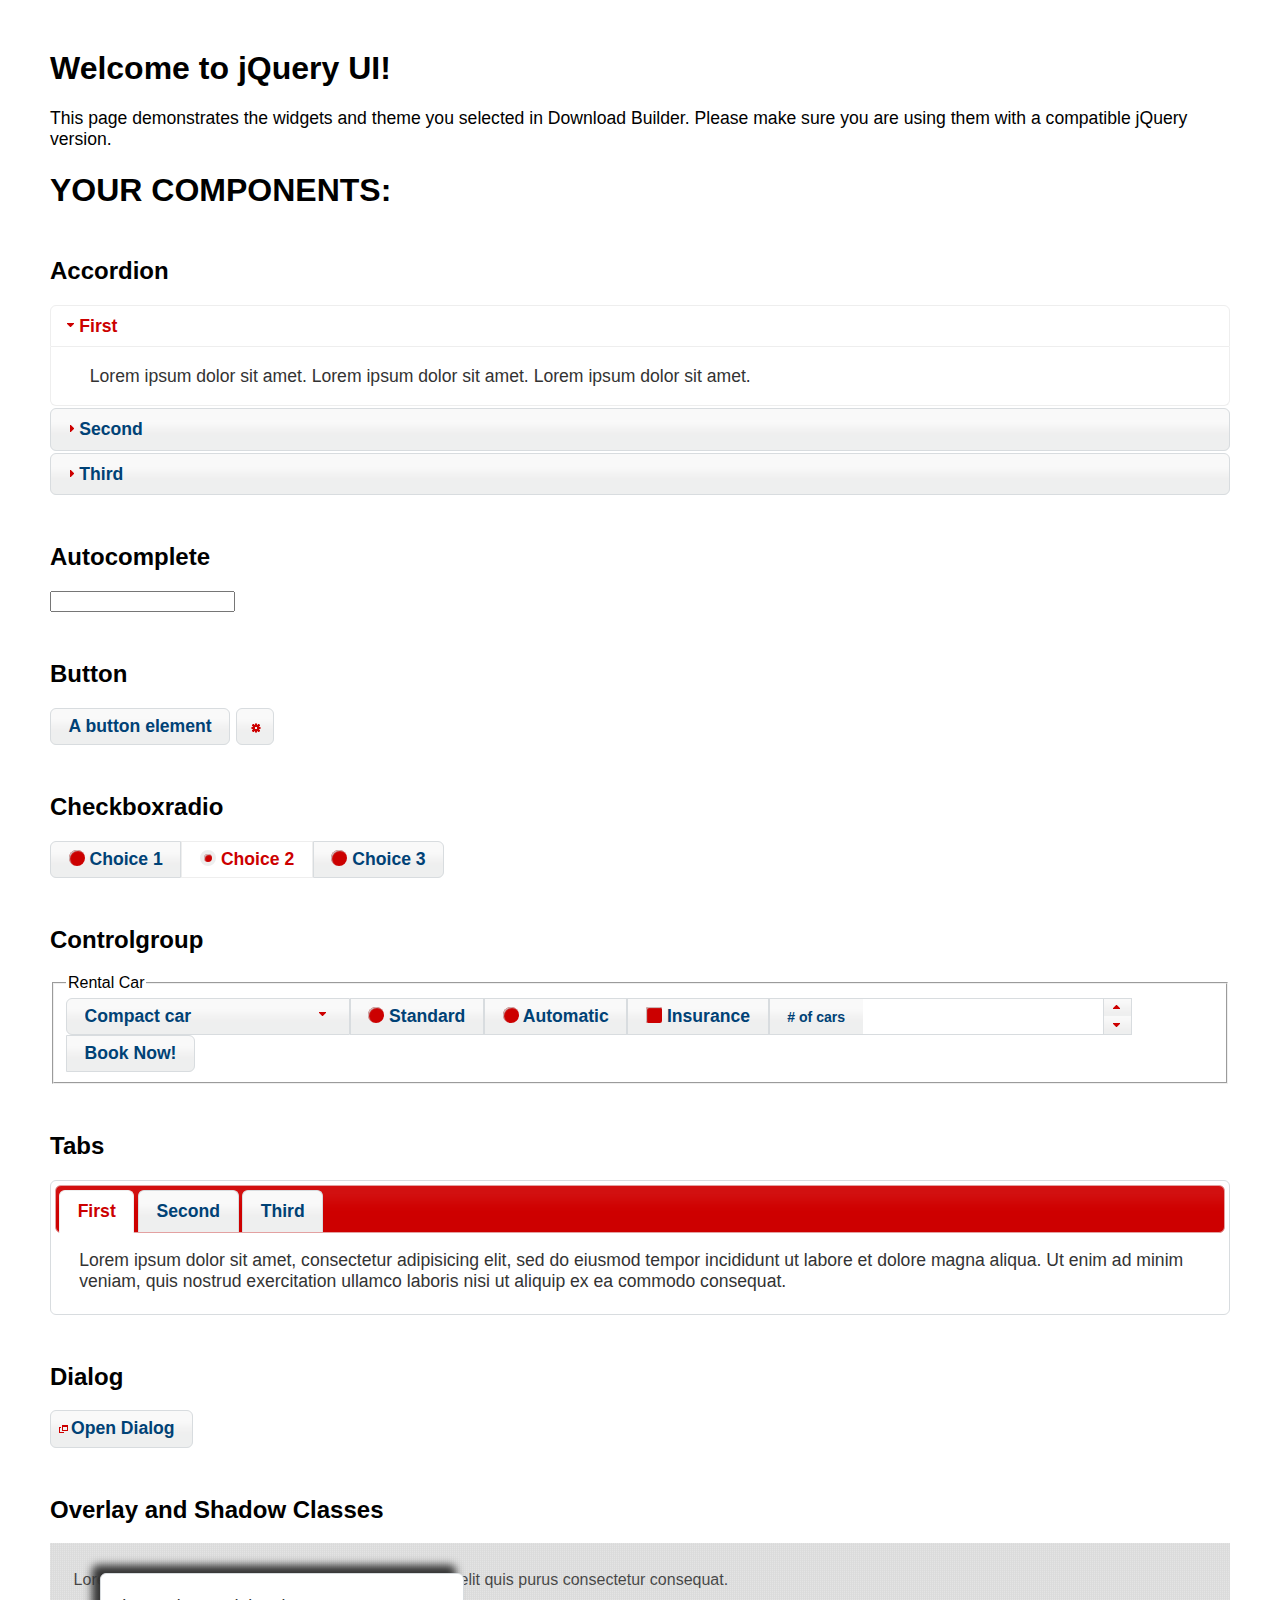
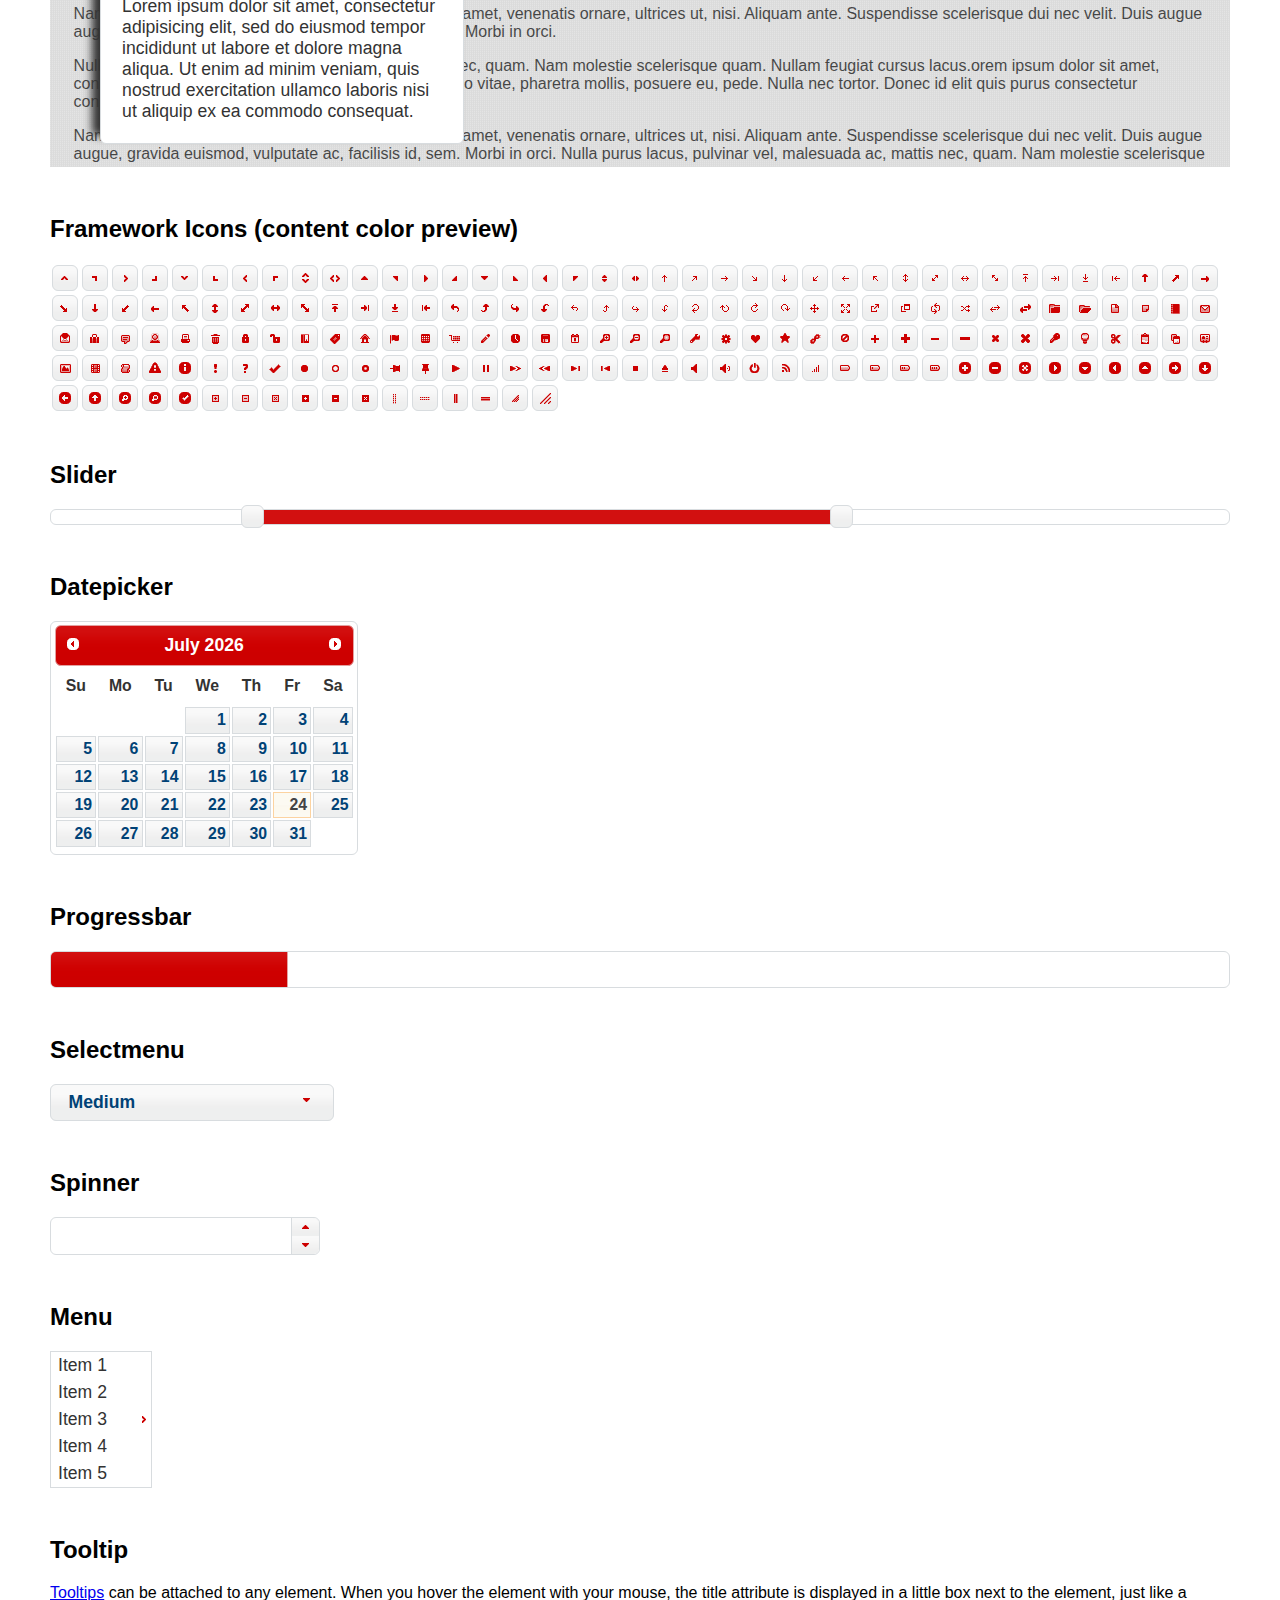
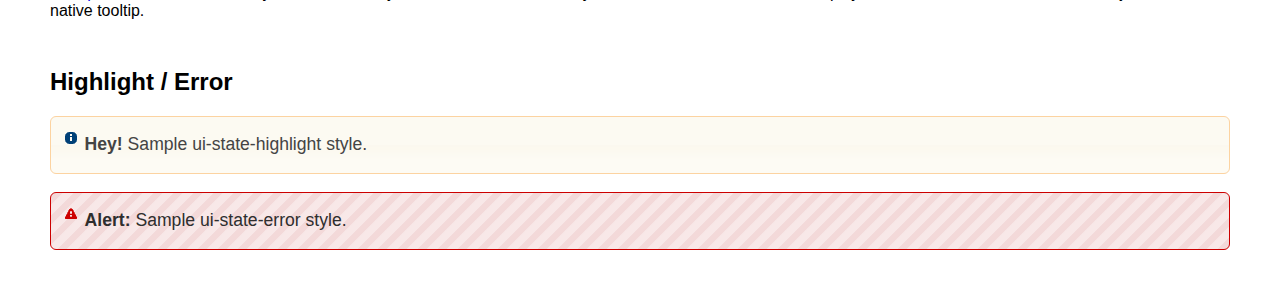
<file: jquery-ui-1.13.0.custom/index.html>
<!doctype html>
<html lang="us">
<head>
	<meta charset="utf-8">
	<title>jQuery UI Example Page</title>
	<link href="jquery-ui.css" rel="stylesheet">
	<style>
	body{
		font-family: "Trebuchet MS", sans-serif;
		margin: 50px;
	}
	.demoHeaders {
		margin-top: 2em;
	}
	#dialog-link {
		padding: .4em 1em .4em 20px;
		text-decoration: none;
		position: relative;
	}
	#dialog-link span.ui-icon {
		margin: 0 5px 0 0;
		position: absolute;
		left: .2em;
		top: 50%;
		margin-top: -8px;
	}
	#icons {
		margin: 0;
		padding: 0;
	}
	#icons li {
		margin: 2px;
		position: relative;
		padding: 4px 0;
		cursor: pointer;
		float: left;
		list-style: none;
	}
	#icons span.ui-icon {
		float: left;
		margin: 0 4px;
	}
	.fakewindowcontain .ui-widget-overlay {
		position: absolute;
	}
	select {
		width: 200px;
	}
	</style>
</head>
<body>

<h1>Welcome to jQuery UI!</h1>

<div class="ui-widget">
	<p>This page demonstrates the widgets and theme you selected in Download Builder. Please make sure you are using them with a compatible jQuery version.</p>
</div>

<h1>YOUR COMPONENTS:</h1>

<!-- Accordion -->
<h2 class="demoHeaders">Accordion</h2>
<div id="accordion">
	<h3>First</h3>
	<div>Lorem ipsum dolor sit amet. Lorem ipsum dolor sit amet. Lorem ipsum dolor sit amet.</div>
	<h3>Second</h3>
	<div>Phasellus mattis tincidunt nibh.</div>
	<h3>Third</h3>
	<div>Nam dui erat, auctor a, dignissim quis.</div>
</div>

<!-- Autocomplete -->
<h2 class="demoHeaders">Autocomplete</h2>
<div>
	<input id="autocomplete" title="type &quot;a&quot;">
</div>

<!-- Button -->
<h2 class="demoHeaders">Button</h2>
<button id="button">A button element</button>
<button id="button-icon">An icon-only button</button>

<!-- Checkboxradio -->
<h2 class="demoHeaders">Checkboxradio</h2>
<form style="margin-top: 1em;">
	<div id="radioset">
		<input type="radio" id="radio1" name="radio"><label for="radio1">Choice 1</label>
		<input type="radio" id="radio2" name="radio" checked="checked"><label for="radio2">Choice 2</label>
		<input type="radio" id="radio3" name="radio"><label for="radio3">Choice 3</label>
	</div>
</form>

<!-- Controlgroup -->
<h2 class="demoHeaders">Controlgroup</h2>
<fieldset>
	<legend>Rental Car</legend>
	<div id="controlgroup">
		<select id="car-type">
			<option>Compact car</option>
			<option>Midsize car</option>
			<option>Full size car</option>
			<option>SUV</option>
			<option>Luxury</option>
			<option>Truck</option>
			<option>Van</option>
		</select>
		<label for="transmission-standard">Standard</label>
		<input type="radio" name="transmission" id="transmission-standard">
		<label for="transmission-automatic">Automatic</label>
		<input type="radio" name="transmission" id="transmission-automatic">
		<label for="insurance">Insurance</label>
		<input type="checkbox" name="insurance" id="insurance">
		<label for="horizontal-spinner" class="ui-controlgroup-label"># of cars</label>
		<input id="horizontal-spinner" class="ui-spinner-input">
		<button>Book Now!</button>
	</div>
</fieldset>

<!-- Tabs -->
<h2 class="demoHeaders">Tabs</h2>
<div id="tabs">
	<ul>
		<li><a href="#tabs-1">First</a></li>
		<li><a href="#tabs-2">Second</a></li>
		<li><a href="#tabs-3">Third</a></li>
	</ul>
	<div id="tabs-1">Lorem ipsum dolor sit amet, consectetur adipisicing elit, sed do eiusmod tempor incididunt ut labore et dolore magna aliqua. Ut enim ad minim veniam, quis nostrud exercitation ullamco laboris nisi ut aliquip ex ea commodo consequat.</div>
	<div id="tabs-2">Phasellus mattis tincidunt nibh. Cras orci urna, blandit id, pretium vel, aliquet ornare, felis. Maecenas scelerisque sem non nisl. Fusce sed lorem in enim dictum bibendum.</div>
	<div id="tabs-3">Nam dui erat, auctor a, dignissim quis, sollicitudin eu, felis. Pellentesque nisi urna, interdum eget, sagittis et, consequat vestibulum, lacus. Mauris porttitor ullamcorper augue.</div>
</div>

<h2 class="demoHeaders">Dialog</h2>
<p>
	<button id="dialog-link" class="ui-button ui-corner-all ui-widget">
		<span class="ui-icon ui-icon-newwin"></span>Open Dialog
	</button>
</p>

<h2 class="demoHeaders">Overlay and Shadow Classes</h2>
<div style="position: relative; width: 96%; height: 200px; padding:1% 2%; overflow:hidden;" class="fakewindowcontain">
	<p>Lorem ipsum dolor sit amet,  Nulla nec tortor. Donec id elit quis purus consectetur consequat. </p><p>Nam congue semper tellus. Sed erat dolor, dapibus sit amet, venenatis ornare, ultrices ut, nisi. Aliquam ante. Suspendisse scelerisque dui nec velit. Duis augue augue, gravida euismod, vulputate ac, facilisis id, sem. Morbi in orci. </p><p>Nulla purus lacus, pulvinar vel, malesuada ac, mattis nec, quam. Nam molestie scelerisque quam. Nullam feugiat cursus lacus.orem ipsum dolor sit amet, consectetur adipiscing elit. Donec libero risus, commodo vitae, pharetra mollis, posuere eu, pede. Nulla nec tortor. Donec id elit quis purus consectetur consequat. </p><p>Nam congue semper tellus. Sed erat dolor, dapibus sit amet, venenatis ornare, ultrices ut, nisi. Aliquam ante. Suspendisse scelerisque dui nec velit. Duis augue augue, gravida euismod, vulputate ac, facilisis id, sem. Morbi in orci. Nulla purus lacus, pulvinar vel, malesuada ac, mattis nec, quam. Nam molestie scelerisque quam. </p><p>Nullam feugiat cursus lacus.orem ipsum dolor sit amet, consectetur adipiscing elit. Donec libero risus, commodo vitae, pharetra mollis, posuere eu, pede. Nulla nec tortor. Donec id elit quis purus consectetur consequat. Nam congue semper tellus. Sed erat dolor, dapibus sit amet, venenatis ornare, ultrices ut, nisi. Aliquam ante. </p><p>Suspendisse scelerisque dui nec velit. Duis augue augue, gravida euismod, vulputate ac, facilisis id, sem. Morbi in orci. Nulla purus lacus, pulvinar vel, malesuada ac, mattis nec, quam. Nam molestie scelerisque quam. Nullam feugiat cursus lacus.orem ipsum dolor sit amet, consectetur adipiscing elit. Donec libero risus, commodo vitae, pharetra mollis, posuere eu, pede. Nulla nec tortor. Donec id elit quis purus consectetur consequat. Nam congue semper tellus. Sed erat dolor, dapibus sit amet, venenatis ornare, ultrices ut, nisi. </p>

	<!-- ui-dialog -->
	<div class="ui-widget-overlay ui-front"></div>
	<div style="position: absolute; width: 320px; left: 50px; top: 30px; padding: 1.2em" class="ui-widget ui-front ui-widget-content ui-corner-all ui-widget-shadow">
		Lorem ipsum dolor sit amet, consectetur adipisicing elit, sed do eiusmod tempor incididunt ut labore et dolore magna aliqua. Ut enim ad minim veniam, quis nostrud exercitation ullamco laboris nisi ut aliquip ex ea commodo consequat.
	</div>

</div>

<!-- ui-dialog -->
<div id="dialog" title="Dialog Title">
	<p>Lorem ipsum dolor sit amet, consectetur adipisicing elit, sed do eiusmod tempor incididunt ut labore et dolore magna aliqua. Ut enim ad minim veniam, quis nostrud exercitation ullamco laboris nisi ut aliquip ex ea commodo consequat.</p>
</div>


<h2 class="demoHeaders">Framework Icons (content color preview)</h2>
<ul id="icons" class="ui-widget ui-helper-clearfix">
	<li class="ui-state-default ui-corner-all" title=".ui-icon-caret-1-n"><span class="ui-icon ui-icon-caret-1-n"></span></li>
	<li class="ui-state-default ui-corner-all" title=".ui-icon-caret-1-ne"><span class="ui-icon ui-icon-caret-1-ne"></span></li>
	<li class="ui-state-default ui-corner-all" title=".ui-icon-caret-1-e"><span class="ui-icon ui-icon-caret-1-e"></span></li>
	<li class="ui-state-default ui-corner-all" title=".ui-icon-caret-1-se"><span class="ui-icon ui-icon-caret-1-se"></span></li>
	<li class="ui-state-default ui-corner-all" title=".ui-icon-caret-1-s"><span class="ui-icon ui-icon-caret-1-s"></span></li>
	<li class="ui-state-default ui-corner-all" title=".ui-icon-caret-1-sw"><span class="ui-icon ui-icon-caret-1-sw"></span></li>
	<li class="ui-state-default ui-corner-all" title=".ui-icon-caret-1-w"><span class="ui-icon ui-icon-caret-1-w"></span></li>
	<li class="ui-state-default ui-corner-all" title=".ui-icon-caret-1-nw"><span class="ui-icon ui-icon-caret-1-nw"></span></li>
	<li class="ui-state-default ui-corner-all" title=".ui-icon-caret-2-n-s"><span class="ui-icon ui-icon-caret-2-n-s"></span></li>
	<li class="ui-state-default ui-corner-all" title=".ui-icon-caret-2-e-w"><span class="ui-icon ui-icon-caret-2-e-w"></span></li>
	<li class="ui-state-default ui-corner-all" title=".ui-icon-triangle-1-n"><span class="ui-icon ui-icon-triangle-1-n"></span></li>
	<li class="ui-state-default ui-corner-all" title=".ui-icon-triangle-1-ne"><span class="ui-icon ui-icon-triangle-1-ne"></span></li>
	<li class="ui-state-default ui-corner-all" title=".ui-icon-triangle-1-e"><span class="ui-icon ui-icon-triangle-1-e"></span></li>
	<li class="ui-state-default ui-corner-all" title=".ui-icon-triangle-1-se"><span class="ui-icon ui-icon-triangle-1-se"></span></li>
	<li class="ui-state-default ui-corner-all" title=".ui-icon-triangle-1-s"><span class="ui-icon ui-icon-triangle-1-s"></span></li>
	<li class="ui-state-default ui-corner-all" title=".ui-icon-triangle-1-sw"><span class="ui-icon ui-icon-triangle-1-sw"></span></li>
	<li class="ui-state-default ui-corner-all" title=".ui-icon-triangle-1-w"><span class="ui-icon ui-icon-triangle-1-w"></span></li>
	<li class="ui-state-default ui-corner-all" title=".ui-icon-triangle-1-nw"><span class="ui-icon ui-icon-triangle-1-nw"></span></li>
	<li class="ui-state-default ui-corner-all" title=".ui-icon-triangle-2-n-s"><span class="ui-icon ui-icon-triangle-2-n-s"></span></li>
	<li class="ui-state-default ui-corner-all" title=".ui-icon-triangle-2-e-w"><span class="ui-icon ui-icon-triangle-2-e-w"></span></li>
	<li class="ui-state-default ui-corner-all" title=".ui-icon-arrow-1-n"><span class="ui-icon ui-icon-arrow-1-n"></span></li>
	<li class="ui-state-default ui-corner-all" title=".ui-icon-arrow-1-ne"><span class="ui-icon ui-icon-arrow-1-ne"></span></li>
	<li class="ui-state-default ui-corner-all" title=".ui-icon-arrow-1-e"><span class="ui-icon ui-icon-arrow-1-e"></span></li>
	<li class="ui-state-default ui-corner-all" title=".ui-icon-arrow-1-se"><span class="ui-icon ui-icon-arrow-1-se"></span></li>
	<li class="ui-state-default ui-corner-all" title=".ui-icon-arrow-1-s"><span class="ui-icon ui-icon-arrow-1-s"></span></li>
	<li class="ui-state-default ui-corner-all" title=".ui-icon-arrow-1-sw"><span class="ui-icon ui-icon-arrow-1-sw"></span></li>
	<li class="ui-state-default ui-corner-all" title=".ui-icon-arrow-1-w"><span class="ui-icon ui-icon-arrow-1-w"></span></li>
	<li class="ui-state-default ui-corner-all" title=".ui-icon-arrow-1-nw"><span class="ui-icon ui-icon-arrow-1-nw"></span></li>
	<li class="ui-state-default ui-corner-all" title=".ui-icon-arrow-2-n-s"><span class="ui-icon ui-icon-arrow-2-n-s"></span></li>
	<li class="ui-state-default ui-corner-all" title=".ui-icon-arrow-2-ne-sw"><span class="ui-icon ui-icon-arrow-2-ne-sw"></span></li>
	<li class="ui-state-default ui-corner-all" title=".ui-icon-arrow-2-e-w"><span class="ui-icon ui-icon-arrow-2-e-w"></span></li>
	<li class="ui-state-default ui-corner-all" title=".ui-icon-arrow-2-se-nw"><span class="ui-icon ui-icon-arrow-2-se-nw"></span></li>
	<li class="ui-state-default ui-corner-all" title=".ui-icon-arrowstop-1-n"><span class="ui-icon ui-icon-arrowstop-1-n"></span></li>
	<li class="ui-state-default ui-corner-all" title=".ui-icon-arrowstop-1-e"><span class="ui-icon ui-icon-arrowstop-1-e"></span></li>
	<li class="ui-state-default ui-corner-all" title=".ui-icon-arrowstop-1-s"><span class="ui-icon ui-icon-arrowstop-1-s"></span></li>
	<li class="ui-state-default ui-corner-all" title=".ui-icon-arrowstop-1-w"><span class="ui-icon ui-icon-arrowstop-1-w"></span></li>
	<li class="ui-state-default ui-corner-all" title=".ui-icon-arrowthick-1-n"><span class="ui-icon ui-icon-arrowthick-1-n"></span></li>
	<li class="ui-state-default ui-corner-all" title=".ui-icon-arrowthick-1-ne"><span class="ui-icon ui-icon-arrowthick-1-ne"></span></li>
	<li class="ui-state-default ui-corner-all" title=".ui-icon-arrowthick-1-e"><span class="ui-icon ui-icon-arrowthick-1-e"></span></li>
	<li class="ui-state-default ui-corner-all" title=".ui-icon-arrowthick-1-se"><span class="ui-icon ui-icon-arrowthick-1-se"></span></li>
	<li class="ui-state-default ui-corner-all" title=".ui-icon-arrowthick-1-s"><span class="ui-icon ui-icon-arrowthick-1-s"></span></li>
	<li class="ui-state-default ui-corner-all" title=".ui-icon-arrowthick-1-sw"><span class="ui-icon ui-icon-arrowthick-1-sw"></span></li>
	<li class="ui-state-default ui-corner-all" title=".ui-icon-arrowthick-1-w"><span class="ui-icon ui-icon-arrowthick-1-w"></span></li>
	<li class="ui-state-default ui-corner-all" title=".ui-icon-arrowthick-1-nw"><span class="ui-icon ui-icon-arrowthick-1-nw"></span></li>
	<li class="ui-state-default ui-corner-all" title=".ui-icon-arrowthick-2-n-s"><span class="ui-icon ui-icon-arrowthick-2-n-s"></span></li>
	<li class="ui-state-default ui-corner-all" title=".ui-icon-arrowthick-2-ne-sw"><span class="ui-icon ui-icon-arrowthick-2-ne-sw"></span></li>
	<li class="ui-state-default ui-corner-all" title=".ui-icon-arrowthick-2-e-w"><span class="ui-icon ui-icon-arrowthick-2-e-w"></span></li>
	<li class="ui-state-default ui-corner-all" title=".ui-icon-arrowthick-2-se-nw"><span class="ui-icon ui-icon-arrowthick-2-se-nw"></span></li>
	<li class="ui-state-default ui-corner-all" title=".ui-icon-arrowthickstop-1-n"><span class="ui-icon ui-icon-arrowthickstop-1-n"></span></li>
	<li class="ui-state-default ui-corner-all" title=".ui-icon-arrowthickstop-1-e"><span class="ui-icon ui-icon-arrowthickstop-1-e"></span></li>
	<li class="ui-state-default ui-corner-all" title=".ui-icon-arrowthickstop-1-s"><span class="ui-icon ui-icon-arrowthickstop-1-s"></span></li>
	<li class="ui-state-default ui-corner-all" title=".ui-icon-arrowthickstop-1-w"><span class="ui-icon ui-icon-arrowthickstop-1-w"></span></li>
	<li class="ui-state-default ui-corner-all" title=".ui-icon-arrowreturnthick-1-w"><span class="ui-icon ui-icon-arrowreturnthick-1-w"></span></li>
	<li class="ui-state-default ui-corner-all" title=".ui-icon-arrowreturnthick-1-n"><span class="ui-icon ui-icon-arrowreturnthick-1-n"></span></li>
	<li class="ui-state-default ui-corner-all" title=".ui-icon-arrowreturnthick-1-e"><span class="ui-icon ui-icon-arrowreturnthick-1-e"></span></li>
	<li class="ui-state-default ui-corner-all" title=".ui-icon-arrowreturnthick-1-s"><span class="ui-icon ui-icon-arrowreturnthick-1-s"></span></li>
	<li class="ui-state-default ui-corner-all" title=".ui-icon-arrowreturn-1-w"><span class="ui-icon ui-icon-arrowreturn-1-w"></span></li>
	<li class="ui-state-default ui-corner-all" title=".ui-icon-arrowreturn-1-n"><span class="ui-icon ui-icon-arrowreturn-1-n"></span></li>
	<li class="ui-state-default ui-corner-all" title=".ui-icon-arrowreturn-1-e"><span class="ui-icon ui-icon-arrowreturn-1-e"></span></li>
	<li class="ui-state-default ui-corner-all" title=".ui-icon-arrowreturn-1-s"><span class="ui-icon ui-icon-arrowreturn-1-s"></span></li>
	<li class="ui-state-default ui-corner-all" title=".ui-icon-arrowrefresh-1-w"><span class="ui-icon ui-icon-arrowrefresh-1-w"></span></li>
	<li class="ui-state-default ui-corner-all" title=".ui-icon-arrowrefresh-1-n"><span class="ui-icon ui-icon-arrowrefresh-1-n"></span></li>
	<li class="ui-state-default ui-corner-all" title=".ui-icon-arrowrefresh-1-e"><span class="ui-icon ui-icon-arrowrefresh-1-e"></span></li>
	<li class="ui-state-default ui-corner-all" title=".ui-icon-arrowrefresh-1-s"><span class="ui-icon ui-icon-arrowrefresh-1-s"></span></li>
	<li class="ui-state-default ui-corner-all" title=".ui-icon-arrow-4"><span class="ui-icon ui-icon-arrow-4"></span></li>
	<li class="ui-state-default ui-corner-all" title=".ui-icon-arrow-4-diag"><span class="ui-icon ui-icon-arrow-4-diag"></span></li>
	<li class="ui-state-default ui-corner-all" title=".ui-icon-extlink"><span class="ui-icon ui-icon-extlink"></span></li>
	<li class="ui-state-default ui-corner-all" title=".ui-icon-newwin"><span class="ui-icon ui-icon-newwin"></span></li>
	<li class="ui-state-default ui-corner-all" title=".ui-icon-refresh"><span class="ui-icon ui-icon-refresh"></span></li>
	<li class="ui-state-default ui-corner-all" title=".ui-icon-shuffle"><span class="ui-icon ui-icon-shuffle"></span></li>
	<li class="ui-state-default ui-corner-all" title=".ui-icon-transfer-e-w"><span class="ui-icon ui-icon-transfer-e-w"></span></li>
	<li class="ui-state-default ui-corner-all" title=".ui-icon-transferthick-e-w"><span class="ui-icon ui-icon-transferthick-e-w"></span></li>
	<li class="ui-state-default ui-corner-all" title=".ui-icon-folder-collapsed"><span class="ui-icon ui-icon-folder-collapsed"></span></li>
	<li class="ui-state-default ui-corner-all" title=".ui-icon-folder-open"><span class="ui-icon ui-icon-folder-open"></span></li>
	<li class="ui-state-default ui-corner-all" title=".ui-icon-document"><span class="ui-icon ui-icon-document"></span></li>
	<li class="ui-state-default ui-corner-all" title=".ui-icon-document-b"><span class="ui-icon ui-icon-document-b"></span></li>
	<li class="ui-state-default ui-corner-all" title=".ui-icon-note"><span class="ui-icon ui-icon-note"></span></li>
	<li class="ui-state-default ui-corner-all" title=".ui-icon-mail-closed"><span class="ui-icon ui-icon-mail-closed"></span></li>
	<li class="ui-state-default ui-corner-all" title=".ui-icon-mail-open"><span class="ui-icon ui-icon-mail-open"></span></li>
	<li class="ui-state-default ui-corner-all" title=".ui-icon-suitcase"><span class="ui-icon ui-icon-suitcase"></span></li>
	<li class="ui-state-default ui-corner-all" title=".ui-icon-comment"><span class="ui-icon ui-icon-comment"></span></li>
	<li class="ui-state-default ui-corner-all" title=".ui-icon-person"><span class="ui-icon ui-icon-person"></span></li>
	<li class="ui-state-default ui-corner-all" title=".ui-icon-print"><span class="ui-icon ui-icon-print"></span></li>
	<li class="ui-state-default ui-corner-all" title=".ui-icon-trash"><span class="ui-icon ui-icon-trash"></span></li>
	<li class="ui-state-default ui-corner-all" title=".ui-icon-locked"><span class="ui-icon ui-icon-locked"></span></li>
	<li class="ui-state-default ui-corner-all" title=".ui-icon-unlocked"><span class="ui-icon ui-icon-unlocked"></span></li>
	<li class="ui-state-default ui-corner-all" title=".ui-icon-bookmark"><span class="ui-icon ui-icon-bookmark"></span></li>
	<li class="ui-state-default ui-corner-all" title=".ui-icon-tag"><span class="ui-icon ui-icon-tag"></span></li>
	<li class="ui-state-default ui-corner-all" title=".ui-icon-home"><span class="ui-icon ui-icon-home"></span></li>
	<li class="ui-state-default ui-corner-all" title=".ui-icon-flag"><span class="ui-icon ui-icon-flag"></span></li>
	<li class="ui-state-default ui-corner-all" title=".ui-icon-calculator"><span class="ui-icon ui-icon-calculator"></span></li>
	<li class="ui-state-default ui-corner-all" title=".ui-icon-cart"><span class="ui-icon ui-icon-cart"></span></li>
	<li class="ui-state-default ui-corner-all" title=".ui-icon-pencil"><span class="ui-icon ui-icon-pencil"></span></li>
	<li class="ui-state-default ui-corner-all" title=".ui-icon-clock"><span class="ui-icon ui-icon-clock"></span></li>
	<li class="ui-state-default ui-corner-all" title=".ui-icon-disk"><span class="ui-icon ui-icon-disk"></span></li>
	<li class="ui-state-default ui-corner-all" title=".ui-icon-calendar"><span class="ui-icon ui-icon-calendar"></span></li>
	<li class="ui-state-default ui-corner-all" title=".ui-icon-zoomin"><span class="ui-icon ui-icon-zoomin"></span></li>
	<li class="ui-state-default ui-corner-all" title=".ui-icon-zoomout"><span class="ui-icon ui-icon-zoomout"></span></li>
	<li class="ui-state-default ui-corner-all" title=".ui-icon-search"><span class="ui-icon ui-icon-search"></span></li>
	<li class="ui-state-default ui-corner-all" title=".ui-icon-wrench"><span class="ui-icon ui-icon-wrench"></span></li>
	<li class="ui-state-default ui-corner-all" title=".ui-icon-gear"><span class="ui-icon ui-icon-gear"></span></li>
	<li class="ui-state-default ui-corner-all" title=".ui-icon-heart"><span class="ui-icon ui-icon-heart"></span></li>
	<li class="ui-state-default ui-corner-all" title=".ui-icon-star"><span class="ui-icon ui-icon-star"></span></li>
	<li class="ui-state-default ui-corner-all" title=".ui-icon-link"><span class="ui-icon ui-icon-link"></span></li>
	<li class="ui-state-default ui-corner-all" title=".ui-icon-cancel"><span class="ui-icon ui-icon-cancel"></span></li>
	<li class="ui-state-default ui-corner-all" title=".ui-icon-plus"><span class="ui-icon ui-icon-plus"></span></li>
	<li class="ui-state-default ui-corner-all" title=".ui-icon-plusthick"><span class="ui-icon ui-icon-plusthick"></span></li>
	<li class="ui-state-default ui-corner-all" title=".ui-icon-minus"><span class="ui-icon ui-icon-minus"></span></li>
	<li class="ui-state-default ui-corner-all" title=".ui-icon-minusthick"><span class="ui-icon ui-icon-minusthick"></span></li>
	<li class="ui-state-default ui-corner-all" title=".ui-icon-close"><span class="ui-icon ui-icon-close"></span></li>
	<li class="ui-state-default ui-corner-all" title=".ui-icon-closethick"><span class="ui-icon ui-icon-closethick"></span></li>
	<li class="ui-state-default ui-corner-all" title=".ui-icon-key"><span class="ui-icon ui-icon-key"></span></li>
	<li class="ui-state-default ui-corner-all" title=".ui-icon-lightbulb"><span class="ui-icon ui-icon-lightbulb"></span></li>
	<li class="ui-state-default ui-corner-all" title=".ui-icon-scissors"><span class="ui-icon ui-icon-scissors"></span></li>
	<li class="ui-state-default ui-corner-all" title=".ui-icon-clipboard"><span class="ui-icon ui-icon-clipboard"></span></li>
	<li class="ui-state-default ui-corner-all" title=".ui-icon-copy"><span class="ui-icon ui-icon-copy"></span></li>
	<li class="ui-state-default ui-corner-all" title=".ui-icon-contact"><span class="ui-icon ui-icon-contact"></span></li>
	<li class="ui-state-default ui-corner-all" title=".ui-icon-image"><span class="ui-icon ui-icon-image"></span></li>
	<li class="ui-state-default ui-corner-all" title=".ui-icon-video"><span class="ui-icon ui-icon-video"></span></li>
	<li class="ui-state-default ui-corner-all" title=".ui-icon-script"><span class="ui-icon ui-icon-script"></span></li>
	<li class="ui-state-default ui-corner-all" title=".ui-icon-alert"><span class="ui-icon ui-icon-alert"></span></li>
	<li class="ui-state-default ui-corner-all" title=".ui-icon-info"><span class="ui-icon ui-icon-info"></span></li>
	<li class="ui-state-default ui-corner-all" title=".ui-icon-notice"><span class="ui-icon ui-icon-notice"></span></li>
	<li class="ui-state-default ui-corner-all" title=".ui-icon-help"><span class="ui-icon ui-icon-help"></span></li>
	<li class="ui-state-default ui-corner-all" title=".ui-icon-check"><span class="ui-icon ui-icon-check"></span></li>
	<li class="ui-state-default ui-corner-all" title=".ui-icon-bullet"><span class="ui-icon ui-icon-bullet"></span></li>
	<li class="ui-state-default ui-corner-all" title=".ui-icon-radio-off"><span class="ui-icon ui-icon-radio-off"></span></li>
	<li class="ui-state-default ui-corner-all" title=".ui-icon-radio-on"><span class="ui-icon ui-icon-radio-on"></span></li>
	<li class="ui-state-default ui-corner-all" title=".ui-icon-pin-w"><span class="ui-icon ui-icon-pin-w"></span></li>
	<li class="ui-state-default ui-corner-all" title=".ui-icon-pin-s"><span class="ui-icon ui-icon-pin-s"></span></li>
	<li class="ui-state-default ui-corner-all" title=".ui-icon-play"><span class="ui-icon ui-icon-play"></span></li>
	<li class="ui-state-default ui-corner-all" title=".ui-icon-pause"><span class="ui-icon ui-icon-pause"></span></li>
	<li class="ui-state-default ui-corner-all" title=".ui-icon-seek-next"><span class="ui-icon ui-icon-seek-next"></span></li>
	<li class="ui-state-default ui-corner-all" title=".ui-icon-seek-prev"><span class="ui-icon ui-icon-seek-prev"></span></li>
	<li class="ui-state-default ui-corner-all" title=".ui-icon-seek-end"><span class="ui-icon ui-icon-seek-end"></span></li>
	<li class="ui-state-default ui-corner-all" title=".ui-icon-seek-first"><span class="ui-icon ui-icon-seek-first"></span></li>
	<li class="ui-state-default ui-corner-all" title=".ui-icon-stop"><span class="ui-icon ui-icon-stop"></span></li>
	<li class="ui-state-default ui-corner-all" title=".ui-icon-eject"><span class="ui-icon ui-icon-eject"></span></li>
	<li class="ui-state-default ui-corner-all" title=".ui-icon-volume-off"><span class="ui-icon ui-icon-volume-off"></span></li>
	<li class="ui-state-default ui-corner-all" title=".ui-icon-volume-on"><span class="ui-icon ui-icon-volume-on"></span></li>
	<li class="ui-state-default ui-corner-all" title=".ui-icon-power"><span class="ui-icon ui-icon-power"></span></li>
	<li class="ui-state-default ui-corner-all" title=".ui-icon-signal-diag"><span class="ui-icon ui-icon-signal-diag"></span></li>
	<li class="ui-state-default ui-corner-all" title=".ui-icon-signal"><span class="ui-icon ui-icon-signal"></span></li>
	<li class="ui-state-default ui-corner-all" title=".ui-icon-battery-0"><span class="ui-icon ui-icon-battery-0"></span></li>
	<li class="ui-state-default ui-corner-all" title=".ui-icon-battery-1"><span class="ui-icon ui-icon-battery-1"></span></li>
	<li class="ui-state-default ui-corner-all" title=".ui-icon-battery-2"><span class="ui-icon ui-icon-battery-2"></span></li>
	<li class="ui-state-default ui-corner-all" title=".ui-icon-battery-3"><span class="ui-icon ui-icon-battery-3"></span></li>
	<li class="ui-state-default ui-corner-all" title=".ui-icon-circle-plus"><span class="ui-icon ui-icon-circle-plus"></span></li>
	<li class="ui-state-default ui-corner-all" title=".ui-icon-circle-minus"><span class="ui-icon ui-icon-circle-minus"></span></li>
	<li class="ui-state-default ui-corner-all" title=".ui-icon-circle-close"><span class="ui-icon ui-icon-circle-close"></span></li>
	<li class="ui-state-default ui-corner-all" title=".ui-icon-circle-triangle-e"><span class="ui-icon ui-icon-circle-triangle-e"></span></li>
	<li class="ui-state-default ui-corner-all" title=".ui-icon-circle-triangle-s"><span class="ui-icon ui-icon-circle-triangle-s"></span></li>
	<li class="ui-state-default ui-corner-all" title=".ui-icon-circle-triangle-w"><span class="ui-icon ui-icon-circle-triangle-w"></span></li>
	<li class="ui-state-default ui-corner-all" title=".ui-icon-circle-triangle-n"><span class="ui-icon ui-icon-circle-triangle-n"></span></li>
	<li class="ui-state-default ui-corner-all" title=".ui-icon-circle-arrow-e"><span class="ui-icon ui-icon-circle-arrow-e"></span></li>
	<li class="ui-state-default ui-corner-all" title=".ui-icon-circle-arrow-s"><span class="ui-icon ui-icon-circle-arrow-s"></span></li>
	<li class="ui-state-default ui-corner-all" title=".ui-icon-circle-arrow-w"><span class="ui-icon ui-icon-circle-arrow-w"></span></li>
	<li class="ui-state-default ui-corner-all" title=".ui-icon-circle-arrow-n"><span class="ui-icon ui-icon-circle-arrow-n"></span></li>
	<li class="ui-state-default ui-corner-all" title=".ui-icon-circle-zoomin"><span class="ui-icon ui-icon-circle-zoomin"></span></li>
	<li class="ui-state-default ui-corner-all" title=".ui-icon-circle-zoomout"><span class="ui-icon ui-icon-circle-zoomout"></span></li>
	<li class="ui-state-default ui-corner-all" title=".ui-icon-circle-check"><span class="ui-icon ui-icon-circle-check"></span></li>
	<li class="ui-state-default ui-corner-all" title=".ui-icon-circlesmall-plus"><span class="ui-icon ui-icon-circlesmall-plus"></span></li>
	<li class="ui-state-default ui-corner-all" title=".ui-icon-circlesmall-minus"><span class="ui-icon ui-icon-circlesmall-minus"></span></li>
	<li class="ui-state-default ui-corner-all" title=".ui-icon-circlesmall-close"><span class="ui-icon ui-icon-circlesmall-close"></span></li>
	<li class="ui-state-default ui-corner-all" title=".ui-icon-squaresmall-plus"><span class="ui-icon ui-icon-squaresmall-plus"></span></li>
	<li class="ui-state-default ui-corner-all" title=".ui-icon-squaresmall-minus"><span class="ui-icon ui-icon-squaresmall-minus"></span></li>
	<li class="ui-state-default ui-corner-all" title=".ui-icon-squaresmall-close"><span class="ui-icon ui-icon-squaresmall-close"></span></li>
	<li class="ui-state-default ui-corner-all" title=".ui-icon-grip-dotted-vertical"><span class="ui-icon ui-icon-grip-dotted-vertical"></span></li>
	<li class="ui-state-default ui-corner-all" title=".ui-icon-grip-dotted-horizontal"><span class="ui-icon ui-icon-grip-dotted-horizontal"></span></li>
	<li class="ui-state-default ui-corner-all" title=".ui-icon-grip-solid-vertical"><span class="ui-icon ui-icon-grip-solid-vertical"></span></li>
	<li class="ui-state-default ui-corner-all" title=".ui-icon-grip-solid-horizontal"><span class="ui-icon ui-icon-grip-solid-horizontal"></span></li>
	<li class="ui-state-default ui-corner-all" title=".ui-icon-gripsmall-diagonal-se"><span class="ui-icon ui-icon-gripsmall-diagonal-se"></span></li>
	<li class="ui-state-default ui-corner-all" title=".ui-icon-grip-diagonal-se"><span class="ui-icon ui-icon-grip-diagonal-se"></span></li>
</ul>

<!-- Slider -->
<h2 class="demoHeaders">Slider</h2>
<div id="slider"></div>

<!-- Datepicker -->
<h2 class="demoHeaders">Datepicker</h2>
<div id="datepicker"></div>

<!-- Progressbar -->
<h2 class="demoHeaders">Progressbar</h2>
<div id="progressbar"></div>

<!-- Progressbar -->
<h2 class="demoHeaders">Selectmenu</h2>
<select id="selectmenu">
	<option>Slower</option>
	<option>Slow</option>
	<option selected="selected">Medium</option>
	<option>Fast</option>
	<option>Faster</option>
</select>

<!-- Spinner -->
<h2 class="demoHeaders">Spinner</h2>
<input id="spinner">

<!-- Menu -->
<h2 class="demoHeaders">Menu</h2>
<ul style="width:100px;" id="menu">
	<li><div>Item 1</div></li>
	<li><div>Item 2</div></li>
	<li><div>Item 3</div>
		<ul>
			<li><div>Item 3-1</div></li>
			<li><div>Item 3-2</div></li>
			<li><div>Item 3-3</div></li>
			<li><div>Item 3-4</div></li>
			<li><div>Item 3-5</div></li>
		</ul>
	</li>
	<li><div>Item 4</div></li>
	<li><div>Item 5</div></li>
</ul>

<!-- Tooltip -->
<h2 class="demoHeaders">Tooltip</h2>
<p id="tooltip">
	<a href="#" title="That&apos;s what this widget is">Tooltips</a> can be attached to any element. When you hover
the element with your mouse, the title attribute is displayed in a little box next to the element, just like a native tooltip.
</p>

<!-- Highlight / Error -->
<h2 class="demoHeaders">Highlight / Error</h2>
<div class="ui-widget">
	<div class="ui-state-highlight ui-corner-all" style="margin-top: 20px; padding: 0 .7em;">
		<p><span class="ui-icon ui-icon-info" style="float: left; margin-right: .3em;"></span>
		<strong>Hey!</strong> Sample ui-state-highlight style.</p>
	</div>
</div>
<br>
<div class="ui-widget">
	<div class="ui-state-error ui-corner-all" style="padding: 0 .7em;">
		<p><span class="ui-icon ui-icon-alert" style="float: left; margin-right: .3em;"></span>
		<strong>Alert:</strong> Sample ui-state-error style.</p>
	</div>
</div>

<script src="external/jquery/jquery.js"></script>
<script src="jquery-ui.js"></script>
<script>
$( "#accordion" ).accordion();

var availableTags = [
	"ActionScript",
	"AppleScript",
	"Asp",
	"BASIC",
	"C",
	"C++",
	"Clojure",
	"COBOL",
	"ColdFusion",
	"Erlang",
	"Fortran",
	"Groovy",
	"Haskell",
	"Java",
	"JavaScript",
	"Lisp",
	"Perl",
	"PHP",
	"Python",
	"Ruby",
	"Scala",
	"Scheme"
];
$( "#autocomplete" ).autocomplete({
	source: availableTags
});

$( "#button" ).button();
$( "#button-icon" ).button({
	icon: "ui-icon-gear",
	showLabel: false
});

$( "#radioset" ).buttonset();

$( "#controlgroup" ).controlgroup();

$( "#tabs" ).tabs();

$( "#dialog" ).dialog({
	autoOpen: false,
	width: 400,
	buttons: [
		{
			text: "Ok",
			click: function() {
				$( this ).dialog( "close" );
			}
		},
		{
			text: "Cancel",
			click: function() {
				$( this ).dialog( "close" );
			}
		}
	]
});

// Link to open the dialog
$( "#dialog-link" ).click(function( event ) {
	$( "#dialog" ).dialog( "open" );
	event.preventDefault();
});

$( "#datepicker" ).datepicker({
	inline: true
});

$( "#slider" ).slider({
	range: true,
	values: [ 17, 67 ]
});

$( "#progressbar" ).progressbar({
	value: 20
});

$( "#spinner" ).spinner();

$( "#menu" ).menu();

$( "#tooltip" ).tooltip();

$( "#selectmenu" ).selectmenu();

// Hover states on the static widgets
$( "#dialog-link, #icons li" ).hover(
	function() {
		$( this ).addClass( "ui-state-hover" );
	},
	function() {
		$( this ).removeClass( "ui-state-hover" );
	}
);
</script>
</body>
</html>
</file>
